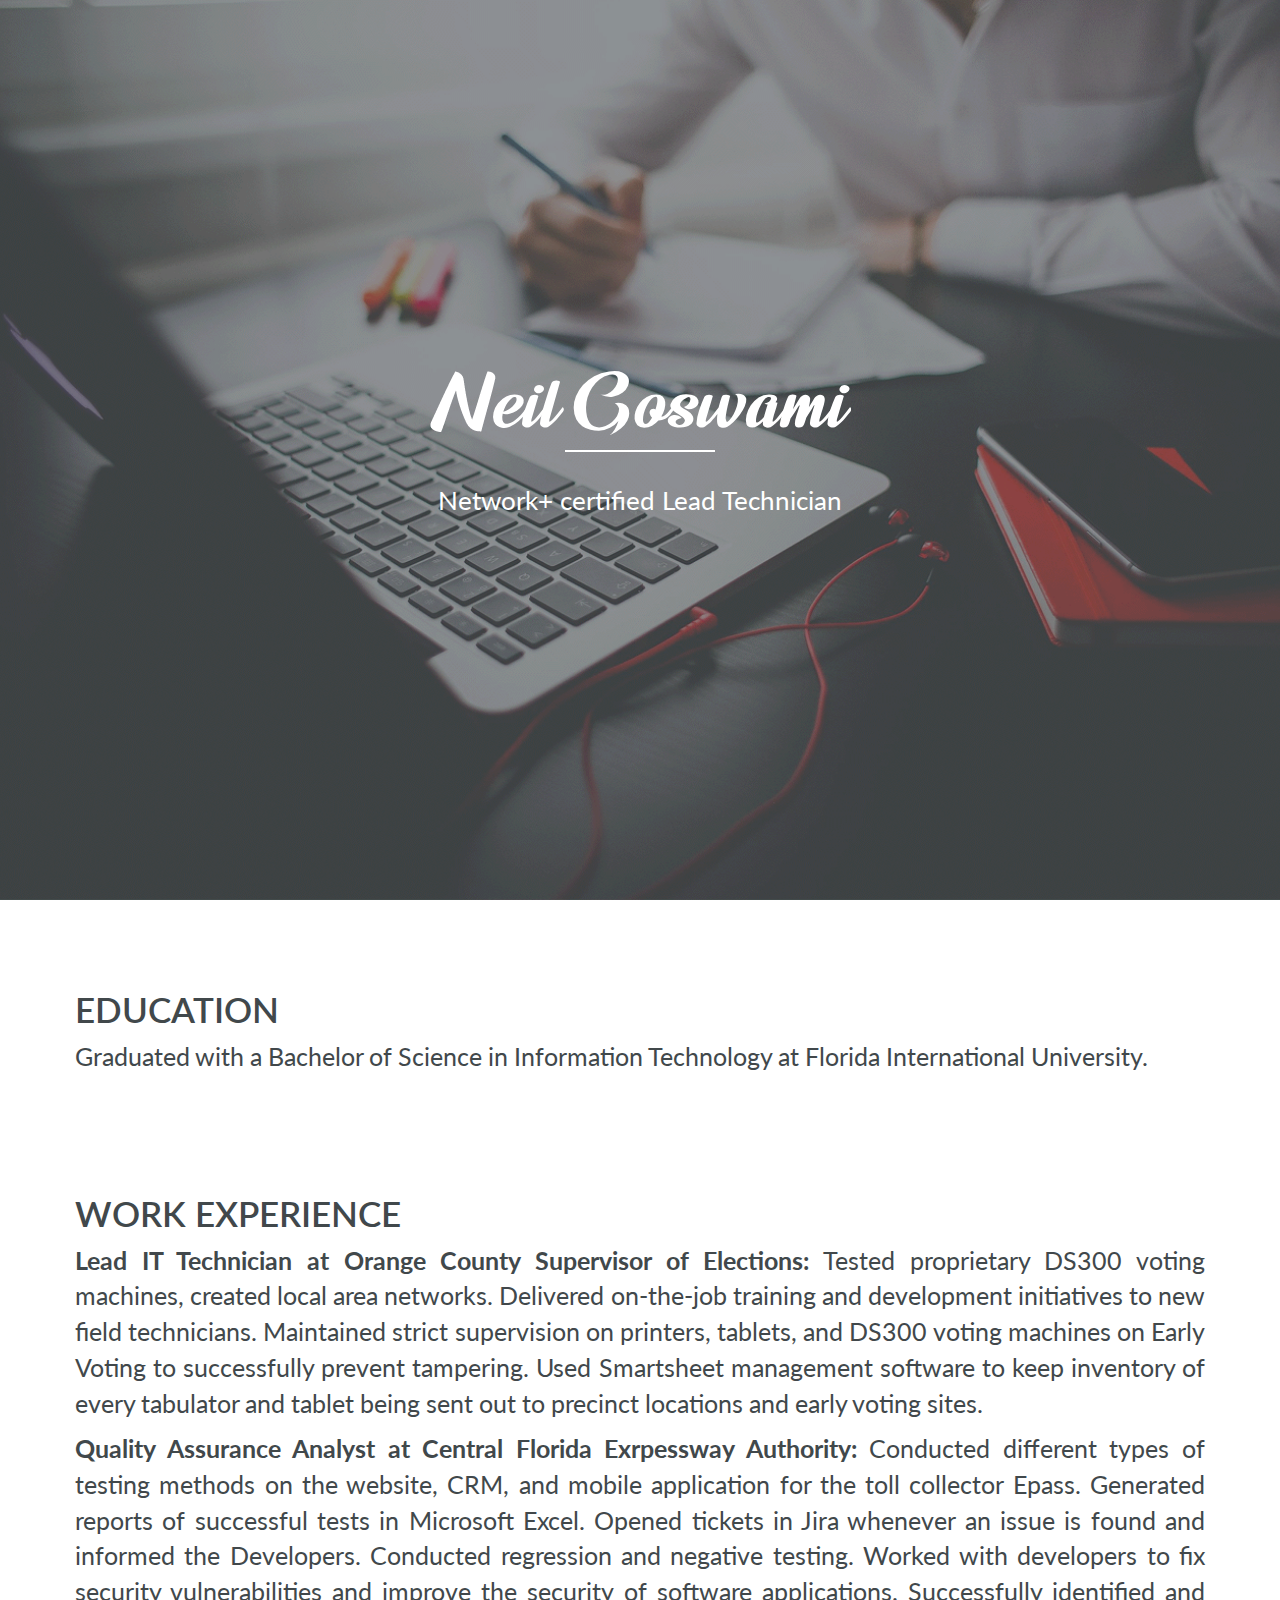
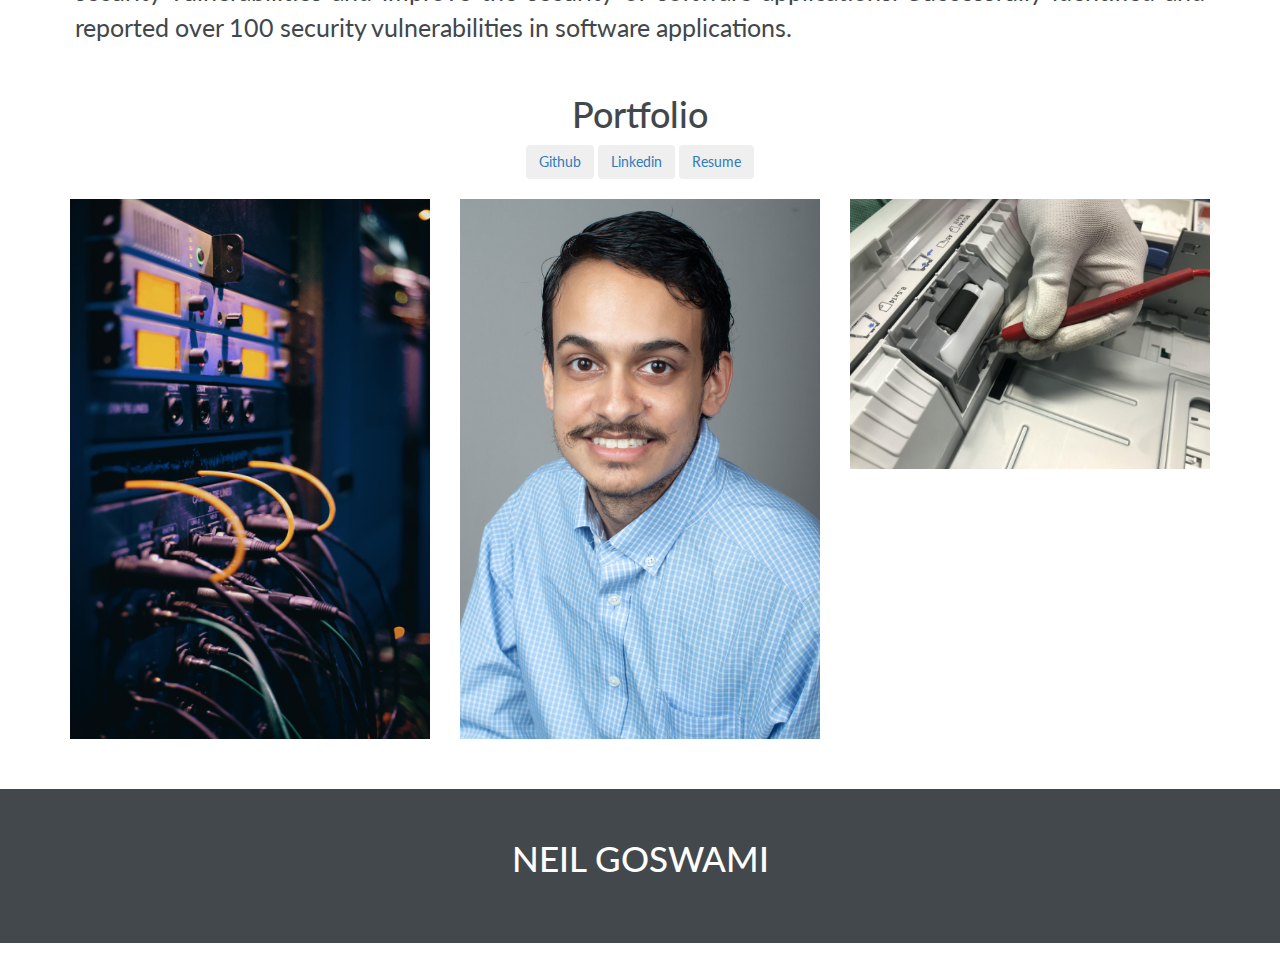
<file: index.html>
<!DOCTYPE html>
<!--
	Neil
-->

<html>
<head>
	<title>Neil Goswami</title>

	<!-- Bootstrap CSS -->
	<link rel="stylesheet" type="text/css" href="css/bootstrap.min.css">

	<!-- Goggle Font -->
	<link href='https://fonts.googleapis.com/css?family=Lato:400,700,900,300' rel='stylesheet' type='text/css'>

	<!-- Font Css -->
	<link rel="stylesheet" type="text/css" href="css/font-awesome.min.css">

	<!-- Custom CSS -->
	<link rel="stylesheet" type="text/css" href="css/style.css">

	<!-- Animation Css -->
	<link rel="stylesheet" href="css/animate.css">

</head>
<body>
<header>
	<div id="homeFullScreen">
		<div class="header-text">
			<img src = "name.png" />
			<div class="vertical-line"></div>
			<p>
				Network+ certified Lead Technician
			</p>
		</div>
	</div>
</header>

<section class="feature">
	<div class="container">
		<div class="row">
			<div class="col">
				<div class="feature-box">
					<h1>Education</h1>
					<p>Graduated with a Bachelor of Science in Information Technology at Florida International University.</p>
				</div>
			</div><!-- End col-md-6 -->
			<div class="col nopadding">
				<div class="feature-box">
					<h1>Work Experience</h1>
					<p><b>Lead IT Technician at Orange County Supervisor of Elections:</b> Tested proprietary DS300 voting machines, created local area networks. Delivered on-the-job training and development initiatives to new field technicians. Maintained strict supervision on printers, tablets, and DS300 voting machines on Early
						Voting to successfully prevent tampering. Used Smartsheet management software to keep inventory of every tabulator and tablet
						being sent out to precinct locations and early voting sites.</p>
					<p><b>Quality Assurance Analyst at Central Florida Exrpessway Authority:</b> Conducted different types of testing methods on the website, CRM, and mobile
						application for the toll collector Epass. Generated reports of successful tests in Microsoft Excel. Opened tickets in Jira whenever an issue is found and informed the Developers. Conducted regression and negative testing. Worked with developers to fix security vulnerabilities and improve the security of software
						applications. Successfully identified and reported over 100 security vulnerabilities in software
						applications.</p>
				</div>
			</div><!-- End col-md-6 -->

			<div class="clearfix"></div><!-- End clearfix -->

			<!-- <div class="col-md-6 col-sm-6 nopadding">
				<img src="images/1.png">
			</div> --><!-- End col-md-6 -->
			<!--<div align="right" class="col-md-6 col-sm-6">
				<div class="feature-box">
					<h1>Work Experience</h1>
					<p>Lead IT Technician at Orange County Supervisor of Elections: Tested proprietary DS300 voting machines, created local area networks</p>
				</div>
			</div>--><!-- End col-md-6 -->
		</div>
	</div>
</section>

<section class="portfolio">
	<div class="container">
		<div class="row">
			<div class="col-md-12">
				<center><h1 class="Links">Portfolio</h1></center>
				<center><a href = "https://github.com/SkynetUser127001"><button class = "btn btn1">Github</button></a>
				<a href = "https://www.linkedin.com/in/neil-goswami-3b407b152/"><button class = "btn btn2">Linkedin</button></a>
				<a href = "Neil_Goswami_Resume_.pdf" target = "_blank"><button class = "btn btn3">Resume</button></a></center>
				<br />
			</div><!-- End col-md-12 -->

			<div class="col-md-4 col-sm-4">
				<img src="network_cabinet.jpg">
			</div><!-- End col-md-4 -->
			<div class="col-md-4 col-sm-4">
				<img src="77A0553.jpg">
			</div><!-- End col-md-4 -->
			<div class="col-md-4 col-sm-4 last-img">
				<img src="printer_diagnosis.jpg">
			</div><!-- End col-md-4 -->
			
			<div class="clearfix"></div><!-- End clearfix -->
			<!--
			<div class="col-md-4 col-sm-4">
				<img src="images/p-4.png">
			</div>--><!-- End col-md-4 -->
			<!--
			<div class="col-md-4 col-sm-4">
				<img src="images/p-5.png">
			</div>--><!-- End col-md-4 -->
			<!--
			<div class="col-md-4 col-sm-4 last-img">
				<img src="images/p-6.png">
			</div>--><!-- End col-md-4 -->
		</div><!-- End row -->
	</div><!-- End container -->
</section>

<!-- Call to Action -->
<section class="call-top-action text-center">
	<div class="container">
		<div class="row">
			<div class="col-md-12">
				<h1>Neil Goswami</h1>
			</div><!-- End col-md-12 -->
		</div><!-- End row -->
	</div><!-- End container -->
</section>

<!-- Footer -->
<footer>
	<ul class="in-line">
		<!--
		<li><a href="#"><span><i class="fa fa-facebook"></i></span></a></li>
		<li><a href="#"><span><i class="fa fa-twitter"></i></span></a></li>
		<li><a href="#"><span><i class="fa fa-youtube"></i></span></a></li>
		-->
	</ul>
	<!-- <span class="copyright">&#169; Untitled . All rights reserved. Design By <a href="http://templatestock.co">Templatestock.co</a></span> -->
</footer>
	



<!-- Main JS -->
<script type="text/javascript" src="js/jquery-main.js"></script>

<!-- Bootstrap JS -->
<script type="text/javascript" src="js/bootstrap.min.js"></script>

<!-- Animation JS -->
<script type="text/javascript" src="js/wow.min.js"></script>

<!-- Custom JS -->
<script type="text/javascript" src="js/custom.js"></script>


</body>
</html>
</file>
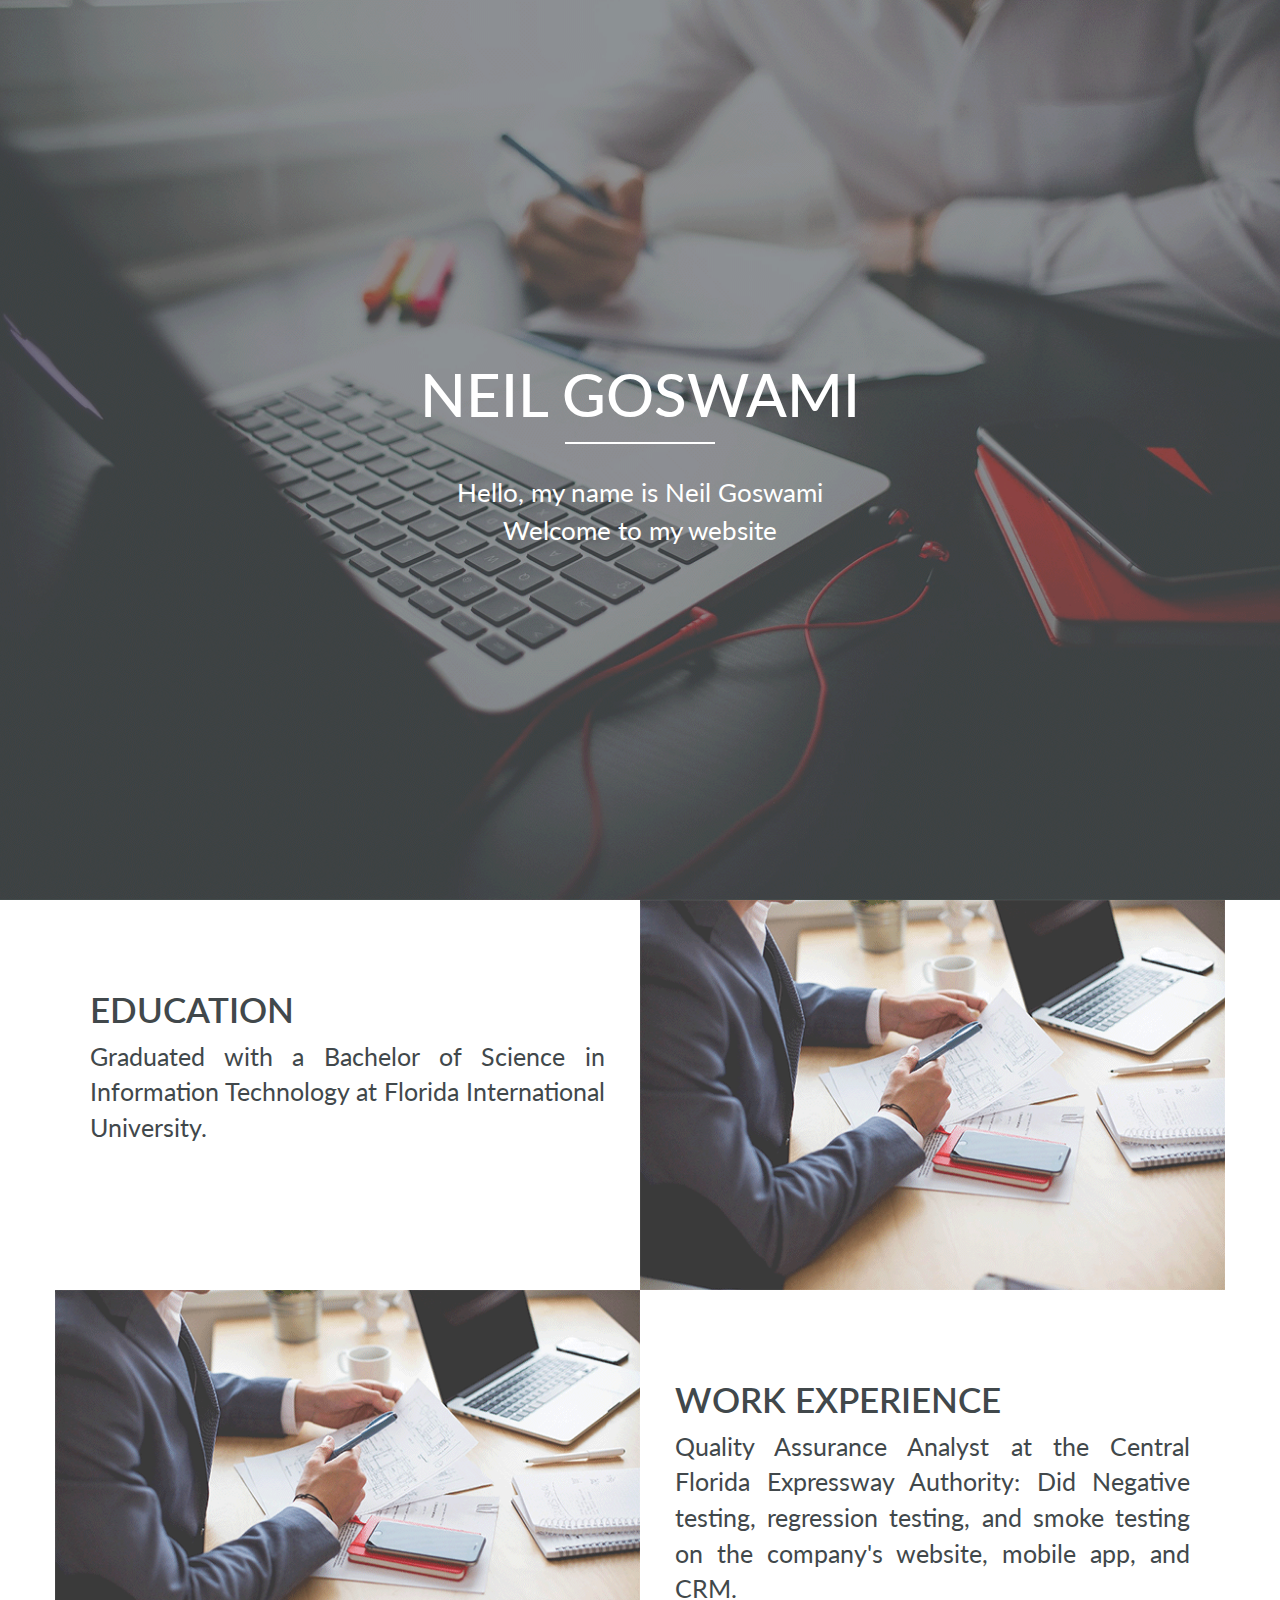
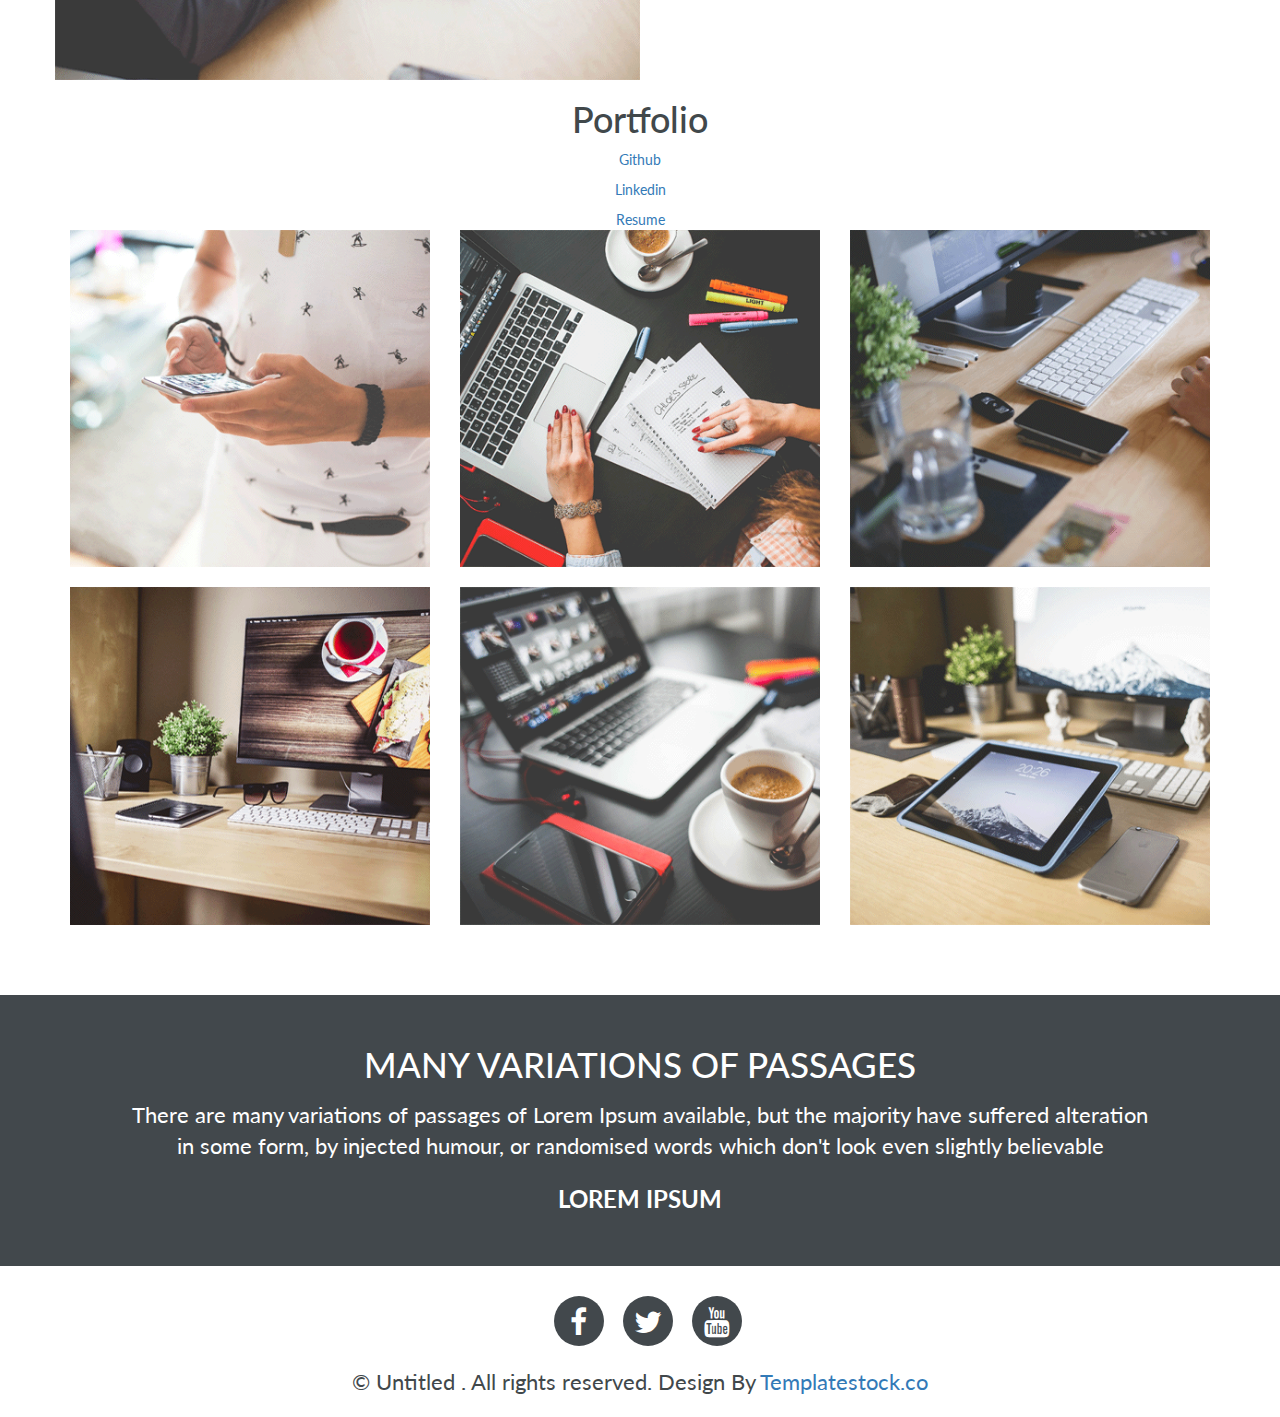
<file: rocket-internet/index.html>
<!DOCTYPE html>
<!--
	Rocket Internet by TEMPLATE STOCK
	templatestock.co @templatestock
	Released for free under the Creative Commons Attribution 3.0 license (templated.co/license)
-->

<html>
<head>
	<title>Neil Goswami</title>

	<!-- Bootstrap CSS -->
	<link rel="stylesheet" type="text/css" href="css/bootstrap.min.css">

	<!-- Goggle Font -->
	<link href='https://fonts.googleapis.com/css?family=Lato:400,700,900,300' rel='stylesheet' type='text/css'>

	<!-- Font Css -->
	<link rel="stylesheet" type="text/css" href="css/font-awesome.min.css">

	<!-- Custom CSS -->
	<link rel="stylesheet" type="text/css" href="css/style.css">

	<!-- Animation Css -->
	<link rel="stylesheet" href="css/animate.css">

</head>
<body>
<header>
	<div id="homeFullScreen">
		<div class="header-text">
			<h1>Neil Goswami</h1>
			<div class="vertical-line"></div>
			<p>
				Hello, my name is Neil Goswami 
				<br />
				Welcome to my website
			</p>
		</div><!-- End HeaderText -->
	</div><!-- End homeFullScreen -->
</header><!-- End Header -->

<!-- Feature -->

<section class="feature">
	<div class="container">
		<div class="row">
			<div class="col-md-6 col-sm-6">
				<div class="feature-box">
					<h1>Education</h1>
					<p>Graduated with a Bachelor of Science in Information Technology at Florida International University.</p>
				</div>
			</div><!-- End col-md-6 -->
			<div class="col-md-6 col-sm-6 nopadding">
				<img src="images/1.png">
			</div><!-- End col-md-6 -->

			<div class="clearfix"></div><!-- End clearfix -->

			<div class="col-md-6 col-sm-6 nopadding">
				<img src="images/1.png">
			</div><!-- End col-md-6 -->
			<div class="col-md-6 col-sm-6">
				<div class="feature-box">
					<h1>Work Experience</h1>
					<p>Quality Assurance Analyst at the Central Florida Expressway Authority: Did Negative testing, regression testing, and smoke testing on the company's website, mobile app, and CRM.</p>
				</div>
			</div><!-- End col-md-6 -->
		</div>
	</div>
</section>

<!-- portfolio -->

<section class="portfolio">
	<div class="container">
		<div class="row">
			<div class="col-md-12">
				<center><h1 class="Links">Portfolio</h1></center>
				<center><a href = "https://github.com/SkynetUser127001"><p>Github</p></a></center>
				<center><a href = "https://www.linkedin.com/in/neil-goswami-3b407b152/"><p>Linkedin</p></a></center>
				<center><a href = "Neil_Goswami_Resume.docx" download="Resume_NeilGoswami">Resume</a></center>
			</div><!-- End col-md-12 -->

			<div class="col-md-4 col-sm-4">
				<img src="images/p-1.png">
			</div><!-- End col-md-4 -->
			<div class="col-md-4 col-sm-4">
				<img src="images/p-2.png">
			</div><!-- End col-md-4 -->
			<div class="col-md-4 col-sm-4 last-img">
				<img src="images/p-3.png">
			</div><!-- End col-md-4 -->

			<div class="clearfix"></div><!-- End clearfix -->

			<div class="col-md-4 col-sm-4">
				<img src="images/p-4.png">
			</div><!-- End col-md-4 -->
			<div class="col-md-4 col-sm-4">
				<img src="images/p-5.png">
			</div><!-- End col-md-4 -->
			<div class="col-md-4 col-sm-4 last-img">
				<img src="images/p-6.png">
			</div><!-- End col-md-4 -->
		</div><!-- End row -->
	</div><!-- End container -->
</section>

<!-- Call to Action -->
<section class="call-top-action text-center">
	<div class="container">
		<div class="row">
			<div class="col-md-12">
				<h1>many variations of passages</h1>
				<p>There are many variations of passages of Lorem Ipsum available, but the majority have suffered alteration 
				<br />
				in some form, by injected humour, or randomised words which don't look even slightly believable</p>
				<span>LOREM IPSUM</span>
			</div><!-- End col-md-12 -->
		</div><!-- End row -->
	</div><!-- End container -->
</section>

<!-- Footer -->
<footer>
	<ul class="in-line">
		<li><a href="#"><span><i class="fa fa-facebook"></i></span></a></li>
		<li><a href="#"><span><i class="fa fa-twitter"></i></span></a></li>
		<li><a href="#"><span><i class="fa fa-youtube"></i></span></a></li>
	</ul>
	<span class="copyright">&#169; Untitled . All rights reserved. Design By <a href="http://templatestock.co">Templatestock.co</a></span>
</footer>
	



<!-- Main JS -->
<script type="text/javascript" src="js/jquery-main.js"></script>

<!-- Bootstrap JS -->
<script type="text/javascript" src="js/bootstrap.min.js"></script>

<!-- Animation JS -->
<script type="text/javascript" src="js/wow.min.js"></script>

<!-- Custom JS -->
<script type="text/javascript" src="js/custom.js"></script>


</body>
</html>
</file>
<file: css/style.css>
/*
	Rocket Internet by TEMPLATE STOCK
    templatestock.co @templatestock
	Released for free under the Creative Commons Attribution 3.0 license (templated.co/license)
*/

/* Typography CSS */
body
{
    font-family: 'Lato', sans-serif;
    color: #41484b;
}



/* Heder */
#homeFullScreen {
    width: 100%;
    background-repeat: no-repeat;
    background-attachment: scroll;
    background-size: cover;
    background-position: top center;
}

#homeFullScreen {
    background-image: url('../images/header.png');
    overflow: hidden;
}

#homeFullScreen {
    display: table-cell;
    vertical-align: middle;
    text-align: center;
    margin: auto;
}

.header-text h1
{
    font-size: 60px;
    color: #fff;
    text-transform: uppercase;
}

.header-text .vertical-line
{
    height: 2px;
    background-color: #fff;
    width: 150px;
    margin: 0 auto;
    margin-top: 15px;
    margin-bottom: 30px;
}

.header-text p
{
    font-size: 26px;
    color: #fff;
}


/* feature */
.feature img
{
    width: 100%;
}

.nopadding {
   padding: 0 !important;
   margin: 0 !important;
}

.feature-box
{
    padding: 20px;
}

.feature-box h1
{
    font-size: 35px;
    text-transform: uppercase;
    font-weight: 600;   
    margin-top: 2em;
}

.feature-box p
{
    font-size: 25px;
    text-align: justify;
}

/* Portfolio */
.portfolio .heading
{
    font-size: 35px;
    text-transform: uppercase;
    font-weight: 600;
    text-align: center;
    margin: 50px 0px;
}

.portfolio img
{
    width: 100%;
    cursor: pointer;
}

.portfolio .last-img
{
    margin-bottom: 20px;
}

/* Call to Action */
.call-top-action
{
    background-color: #42484c;
    color: #fff;
    padding: 50px 0px;
    margin-top: 50px;
}

.call-top-action h1
{
    font-size: 35px;
    text-transform: uppercase;
    margin-bottom: 25px;
    margin: 0px;
}

.call-top-action p
{
    font-size: 22px;
    margin-bottom: 20px;
}

.call-top-action span
{

    font-size: 24px;
    font-weight: bold;
}

/* Footer */
footer
{
    text-align: center;
    margin-top: 30px;
}

footer ul
{
    padding: 0px;
    list-style: none;
    margin: 20px;
}

footer ul li
{
    display: inline-block;
    margin-left: 15px;
}

footer ul li a span
{
    width: 50px;
    height: 50px;
    background: #42484C;
    display: block;
    font-size: 30px;
    line-height: 50px;
    color: #fff;
    border-radius: 50%;
}

footer .copyright
{
    font-size: 22px;
    margin-bottom: 20px;
    display: block;
}



/* Extra Small devices  */
@media (max-width: 480px) {
	
}

/* Extra Small devices  */
@media (max-width: 767px) {
    .header-text h1 {
        font-size: 45px;
    }

    .header-text .vertical-line {        
        margin-top: 15px;
        margin-bottom: 15px;
    }

    .header-text p {
        font-size: 20px;
        color: #fff;
    }

    .feature-box {
        padding: 0px;
    }

    .feature-box h1 {
        font-size: 25px;
        margin-top: 2em;
    }

    .feature-box p {
        font-size: 20px;
        text-align: justify;
    }

    .nopadding {
        padding: 15px !important;
        margin: 0 !important;
    }

    .portfolio img {        
        margin-bottom: 15px;
    }

    .call-top-action h1 {
        font-size: 24px;
        text-transform: uppercase;
        margin-bottom: 15px !important;
        margin: 0px;
    }

    .call-top-action p {
        font-size: 14px;
        margin-bottom: 10px;
    }

    .call-top-action span {
        font-size: 15px;
        font-weight: bold;
    }

    footer ul li a span {
        width: 40px;
        height: 40px;
        background: #42484C;
        display: block;
        font-size: 22px;
        line-height: 40px;
        color: #fff;
        border-radius: 50%;
    }

    footer .copyright {
        font-size: 16px;
        margin-bottom: 20px;
        display: block;
    }
}


/* Small devices (tablets, 768px and up) */
@media (min-width: 768px) {  
    .header-text h1 {
        font-size: 45px;
    }

    .header-text p {
        font-size: 20px;
        color: #fff;
    }

    .feature-box h1 {
        font-size: 25px;
        text-transform: uppercase;
        font-weight: 600;
        margin-top: 1em;
    }
	
    .feature-box p {
        font-size: 18px;
        text-align: justify;
    }

    .call-top-action h1 {
        font-size: 25px;
        text-transform: uppercase;
        margin-bottom: 13px !important;
        margin: 0px;
    }

    .call-top-action p {
        font-size: 14px;
        margin-bottom: 13px;
    }

    .call-top-action span {
        font-size: 17px;
        font-weight: bold;
    }

    footer {
        text-align: center;
        margin-top: 23px;
    }

    footer ul li a span {
        width: 40px;
        height: 40px;
        background: #42484C;
        display: block;
        font-size: 22px;
        line-height: 40px;
        color: #fff;
        border-radius: 50%;
    }   

    footer .copyright {
        font-size: 18px;
    }



}

/* Medium devices (desktops, 992px and up) */
@media (min-width: 992px) { 
    .feature-box {
        padding: 10px;
    }

    .feature-box h1 {
        font-size: 30px;    
    }

    .feature-box p {
        font-size: 20px;
    }

    .call-top-action p
    {
        font-size: 19px;
    }

    .call-top-action h1 {
        font-size: 30px;
       margin-bottom: 15px !important;
    }

    .call-top-action span {
        font-size: 20px;
    }
}

/* Large devices (large desktops, 1200px and up) */
@media (min-width: 1200px) {
    /* Typography CSS */
body
{
    font-family: 'Lato', sans-serif;
    color: #41484b;
}



/* Heder */
#homeFullScreen {
    width: 100%;
    background-repeat: no-repeat;
    background-attachment: scroll;
    background-size: cover;
    background-position: top center;
}

#homeFullScreen {
    background-image: url('../images/header.png');
    overflow: hidden;
}

#homeFullScreen {
    display: table-cell;
    vertical-align: middle;
    text-align: center;
    margin: auto;
}

.header-text h1
{
    font-size: 60px;
    color: #fff;
    text-transform: uppercase;
}

.header-text .vertical-line
{
    height: 2px;
    background-color: #fff;
    width: 150px;
    margin: 0 auto;
    margin-top: 15px;
    margin-bottom: 30px;
}

.header-text p
{
    font-size: 26px;
    color: #fff;
}


/* feature */
.feature img
{
    width: 100%;
}

.nopadding {
   padding: 0 !important;
   margin: 0 !important;
}

.feature-box
{
    padding: 20px;
}

.feature-box h1
{
    font-size: 35px;
    text-transform: uppercase;
    font-weight: 600;   
    margin-top: 2em;
}

.feature-box p
{
    font-size: 25px;
    text-align: justify;
}

/* Portfolio */
.portfolio .heading
{
    font-size: 35px;
    text-transform: uppercase;
    font-weight: 600;
    text-align: center;
    margin: 50px 0px;
}

.portfolio img
{
    width: 100%;
    cursor: pointer;
}

.portfolio .last-img
{
    margin-bottom: 20px;
}

/* Call to Action */
.call-top-action
{
    background-color: #42484c;
    color: #fff;
    padding: 50px 0px;
    margin-top: 50px;
}

.call-top-action h1
{
    font-size: 35px;
    text-transform: uppercase;
    margin-bottom: 25px;
    margin: 0px;
}

.call-top-action p
{
    font-size: 22px;
    margin-bottom: 20px;
}

.call-top-action span
{

    font-size: 24px;
    font-weight: bold;
}

/* Footer */
footer
{
    text-align: center;
    margin-top: 30px;
}

footer ul
{
    padding: 0px;
    list-style: none;
    margin: 20px;
}

footer ul li
{
    display: inline-block;
    margin-left: 15px;
}

footer ul li a span
{
    width: 50px;
    height: 50px;
    background: #42484C;
    display: block;
    font-size: 30px;
    line-height: 50px;
    color: #fff;
    border-radius: 50%;
}

footer .copyright
{
    font-size: 22px;
    margin-bottom: 20px;
    display: block;
}


}
</file>
<file: rocket-internet/css/style.css>
/*
	Rocket Internet by TEMPLATE STOCK
    templatestock.co @templatestock
	Released for free under the Creative Commons Attribution 3.0 license (templated.co/license)
*/

/* Typography CSS */
body
{
    font-family: 'Lato', sans-serif;
    color: #41484b;
}



/* Heder */
#homeFullScreen {
    width: 100%;
    background-repeat: no-repeat;
    background-attachment: scroll;
    background-size: cover;
    background-position: top center;
}

#homeFullScreen {
    background-image: url('../images/header.png');
    overflow: hidden;
}

#homeFullScreen {
    display: table-cell;
    vertical-align: middle;
    text-align: center;
    margin: auto;
}

.header-text h1
{
    font-size: 60px;
    color: #fff;
    text-transform: uppercase;
}

.header-text .vertical-line
{
    height: 2px;
    background-color: #fff;
    width: 150px;
    margin: 0 auto;
    margin-top: 15px;
    margin-bottom: 30px;
}

.header-text p
{
    font-size: 26px;
    color: #fff;
}


/* feature */
.feature img
{
    width: 100%;
}

.nopadding {
   padding: 0 !important;
   margin: 0 !important;
}

.feature-box
{
    padding: 20px;
}

.feature-box h1
{
    font-size: 35px;
    text-transform: uppercase;
    font-weight: 600;   
    margin-top: 2em;
}

.feature-box p
{
    font-size: 25px;
    text-align: justify;
}

/* Portfolio */
.portfolio .heading
{
    font-size: 35px;
    text-transform: uppercase;
    font-weight: 600;
    text-align: center;
    margin: 50px 0px;
}

.portfolio img
{
    width: 100%;
    cursor: pointer;
}

.portfolio .last-img
{
    margin-bottom: 20px;
}

/* Call to Action */
.call-top-action
{
    background-color: #42484c;
    color: #fff;
    padding: 50px 0px;
    margin-top: 50px;
}

.call-top-action h1
{
    font-size: 35px;
    text-transform: uppercase;
    margin-bottom: 25px;
    margin: 0px;
}

.call-top-action p
{
    font-size: 22px;
    margin-bottom: 20px;
}

.call-top-action span
{

    font-size: 24px;
    font-weight: bold;
}

/* Footer */
footer
{
    text-align: center;
    margin-top: 30px;
}

footer ul
{
    padding: 0px;
    list-style: none;
    margin: 20px;
}

footer ul li
{
    display: inline-block;
    margin-left: 15px;
}

footer ul li a span
{
    width: 50px;
    height: 50px;
    background: #42484C;
    display: block;
    font-size: 30px;
    line-height: 50px;
    color: #fff;
    border-radius: 50%;
}

footer .copyright
{
    font-size: 22px;
    margin-bottom: 20px;
    display: block;
}



/* Extra Small devices  */
@media (max-width: 480px) {
	
}

/* Extra Small devices  */
@media (max-width: 767px) {
    .header-text h1 {
        font-size: 45px;
    }

    .header-text .vertical-line {        
        margin-top: 15px;
        margin-bottom: 15px;
    }

    .header-text p {
        font-size: 20px;
        color: #fff;
    }

    .feature-box {
        padding: 0px;
    }

    .feature-box h1 {
        font-size: 25px;
        margin-top: 2em;
    }

    .feature-box p {
        font-size: 20px;
        text-align: justify;
    }

    .nopadding {
        padding: 15px !important;
        margin: 0 !important;
    }

    .portfolio img {        
        margin-bottom: 15px;
    }

    .call-top-action h1 {
        font-size: 24px;
        text-transform: uppercase;
        margin-bottom: 15px !important;
        margin: 0px;
    }

    .call-top-action p {
        font-size: 14px;
        margin-bottom: 10px;
    }

    .call-top-action span {
        font-size: 15px;
        font-weight: bold;
    }

    footer ul li a span {
        width: 40px;
        height: 40px;
        background: #42484C;
        display: block;
        font-size: 22px;
        line-height: 40px;
        color: #fff;
        border-radius: 50%;
    }

    footer .copyright {
        font-size: 16px;
        margin-bottom: 20px;
        display: block;
    }
}


/* Small devices (tablets, 768px and up) */
@media (min-width: 768px) {  
    .header-text h1 {
        font-size: 45px;
    }

    .header-text p {
        font-size: 20px;
        color: #fff;
    }

    .feature-box h1 {
        font-size: 25px;
        text-transform: uppercase;
        font-weight: 600;
        margin-top: 1em;
    }
	
    .feature-box p {
        font-size: 18px;
        text-align: justify;
    }

    .call-top-action h1 {
        font-size: 25px;
        text-transform: uppercase;
        margin-bottom: 13px !important;
        margin: 0px;
    }

    .call-top-action p {
        font-size: 14px;
        margin-bottom: 13px;
    }

    .call-top-action span {
        font-size: 17px;
        font-weight: bold;
    }

    footer {
        text-align: center;
        margin-top: 23px;
    }

    footer ul li a span {
        width: 40px;
        height: 40px;
        background: #42484C;
        display: block;
        font-size: 22px;
        line-height: 40px;
        color: #fff;
        border-radius: 50%;
    }   

    footer .copyright {
        font-size: 18px;
    }



}

/* Medium devices (desktops, 992px and up) */
@media (min-width: 992px) { 
    .feature-box {
        padding: 10px;
    }

    .feature-box h1 {
        font-size: 30px;    
    }

    .feature-box p {
        font-size: 20px;
    }

    .call-top-action p
    {
        font-size: 19px;
    }

    .call-top-action h1 {
        font-size: 30px;
       margin-bottom: 15px !important;
    }

    .call-top-action span {
        font-size: 20px;
    }
}

/* Large devices (large desktops, 1200px and up) */
@media (min-width: 1200px) {
    /* Typography CSS */
body
{
    font-family: 'Lato', sans-serif;
    color: #41484b;
}



/* Heder */
#homeFullScreen {
    width: 100%;
    background-repeat: no-repeat;
    background-attachment: scroll;
    background-size: cover;
    background-position: top center;
}

#homeFullScreen {
    background-image: url('../images/header.png');
    overflow: hidden;
}

#homeFullScreen {
    display: table-cell;
    vertical-align: middle;
    text-align: center;
    margin: auto;
}

.header-text h1
{
    font-size: 60px;
    color: #fff;
    text-transform: uppercase;
}

.header-text .vertical-line
{
    height: 2px;
    background-color: #fff;
    width: 150px;
    margin: 0 auto;
    margin-top: 15px;
    margin-bottom: 30px;
}

.header-text p
{
    font-size: 26px;
    color: #fff;
}


/* feature */
.feature img
{
    width: 100%;
}

.nopadding {
   padding: 0 !important;
   margin: 0 !important;
}

.feature-box
{
    padding: 20px;
}

.feature-box h1
{
    font-size: 35px;
    text-transform: uppercase;
    font-weight: 600;   
    margin-top: 2em;
}

.feature-box p
{
    font-size: 25px;
    text-align: justify;
}

/* Portfolio */
.portfolio .heading
{
    font-size: 35px;
    text-transform: uppercase;
    font-weight: 600;
    text-align: center;
    margin: 50px 0px;
}

.portfolio img
{
    width: 100%;
    cursor: pointer;
}

.portfolio .last-img
{
    margin-bottom: 20px;
}

/* Call to Action */
.call-top-action
{
    background-color: #42484c;
    color: #fff;
    padding: 50px 0px;
    margin-top: 50px;
}

.call-top-action h1
{
    font-size: 35px;
    text-transform: uppercase;
    margin-bottom: 25px;
    margin: 0px;
}

.call-top-action p
{
    font-size: 22px;
    margin-bottom: 20px;
}

.call-top-action span
{

    font-size: 24px;
    font-weight: bold;
}

/* Footer */
footer
{
    text-align: center;
    margin-top: 30px;
}

footer ul
{
    padding: 0px;
    list-style: none;
    margin: 20px;
}

footer ul li
{
    display: inline-block;
    margin-left: 15px;
}

footer ul li a span
{
    width: 50px;
    height: 50px;
    background: #42484C;
    display: block;
    font-size: 30px;
    line-height: 50px;
    color: #fff;
    border-radius: 50%;
}

footer .copyright
{
    font-size: 22px;
    margin-bottom: 20px;
    display: block;
}


}
</file>
